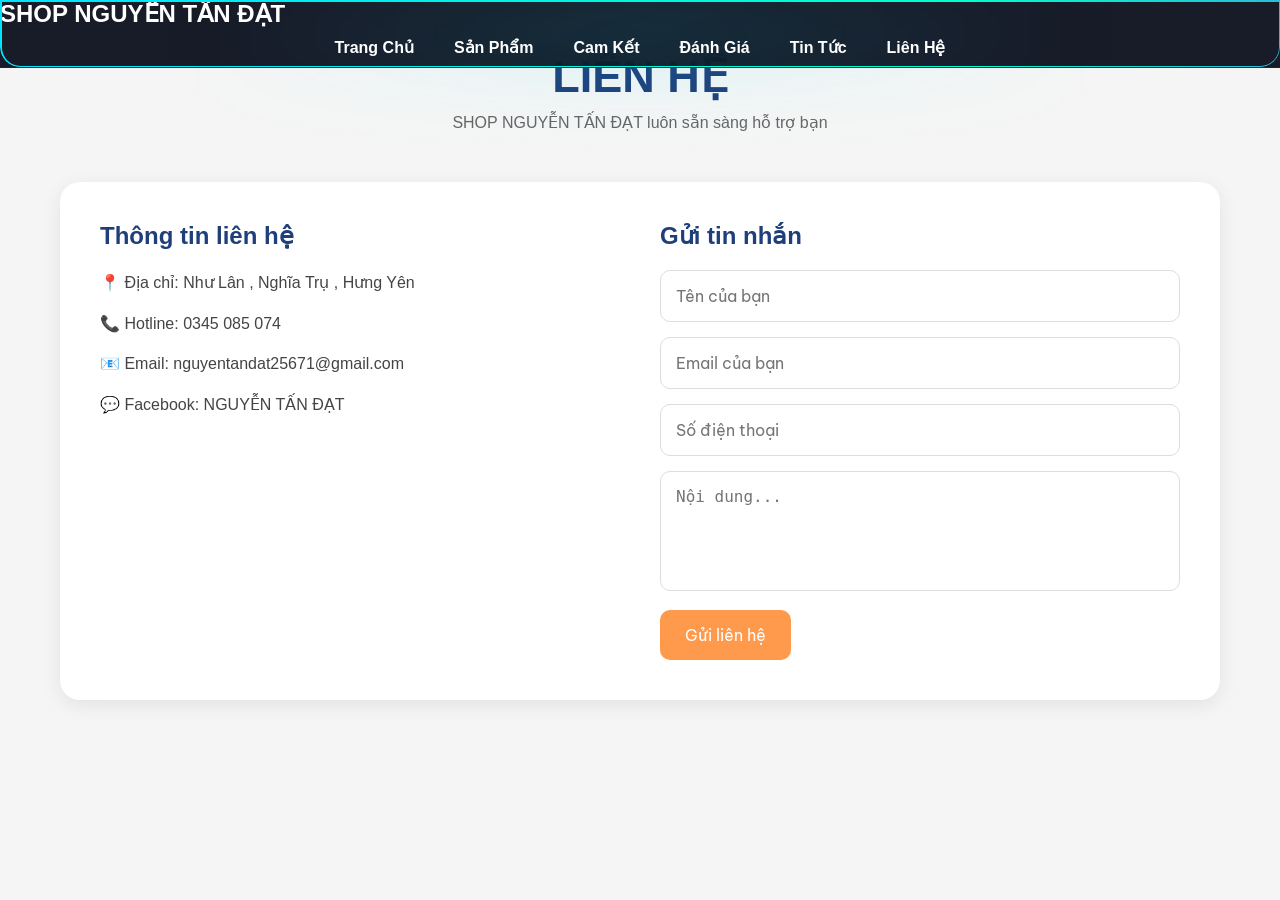
<file: contact.html>
<!DOCTYPE html>
<html lang="vi">
<head>
  <meta charset="UTF-8">
  <meta name="viewport" content="width=device-width, initial-scale=1.0">
  <title>Liên Hệ - SHOP NGUYỄN TẤN ĐẠT</title>

  <link rel="stylesheet" href="style.css">

  <style>

    body{
      font-family: Arial;
      background:#f5f5f5;
      margin:0;
    }

    .contact-container{
      max-width:1200px;
      margin:auto;
      padding:50px 20px;
    }

    .contact-title{
      text-align:center;
      font-size:45px;
      color:#1f3f7a;
      margin-bottom:10px;
    }

    .contact-sub{
      text-align:center;
      color:#666;
      margin-bottom:50px;
    }

    .contact-box{
      display:grid;
      grid-template-columns:1fr 1fr;
      gap:40px;
      background:white;
      padding:40px;
      border-radius:20px;
      box-shadow:0 5px 20px rgba(0,0,0,0.08);
    }

    .contact-info h2,
    .contact-form h2{
      color:#1f3f7a;
      margin-bottom:20px;
    }

    .contact-info p{
      margin:15px 0;
      color:#444;
      line-height:1.6;
    }

    .contact-form input,
    .contact-form textarea{
      width:100%;
      padding:15px;
      margin-bottom:15px;
      border:1px solid #ddd;
      border-radius:10px;
      font-size:16px;
    }

    .contact-form textarea{
      min-height:120px;
      resize:none;
    }

    .contact-form button{
      background:#ff9a4d;
      color:white;
      border:none;
      padding:15px 25px;
      border-radius:10px;
      font-size:16px;
      cursor:pointer;
      transition:0.3s;
    }

    .contact-form button:hover{
      background:#ff7b1a;
    }

    @media(max-width:768px){

      .contact-box{
        grid-template-columns:1fr;
      }

      .contact-title{
        font-size:35px;
      }

    }

  </style>
<header class="header">
    <div class="logo">
        <h2>SHOP NGUYỄN TẤN ĐẠT</h2>
    </div>

    <nav>
        <a href="index.html">Trang Chủ</a>
        <a href="index.html#products">Sản Phẩm</a>
        <a href="index.html#features">Cam Kết</a>
        <a href="index.html#reviews">Đánh Giá</a>
        <a href="index.html#blog">Tin Tức</a>
        <a href="contact.html" class="active">Liên Hệ</a>
    </nav>
</header>
</head>
<body>

  <div class="contact-container">

    <h1 class="contact-title">
      LIÊN HỆ
    </h1>

    <p class="contact-sub">
      SHOP NGUYỄN TẤN ĐẠT luôn sẵn sàng hỗ trợ bạn
    </p>

    <div class="contact-box">

      <!-- LEFT -->

      <div class="contact-info">

        <h2>Thông tin liên hệ</h2>

        <p>
          📍 Địa chỉ: Như Lân , Nghĩa Trụ , Hưng Yên   </p>

        <p>
          📞 Hotline:
          0345 085 074
        </p>

        <p>
          📧 Email:
          nguyentandat25671@gmail.com
        </p>

        <p>
          💬 Facebook:
          NGUYỄN TẤN ĐẠT
        </p>

      </div>

      <!-- RIGHT -->

      <div class="contact-form">

        <h2>Gửi tin nhắn</h2>

        <input
          type="text"
          placeholder="Tên của bạn"
        >

        <input
          type="email"
          placeholder="Email của bạn"
        >

        <input
          type="text"
          placeholder="Số điện thoại"
        >

        <textarea
          placeholder="Nội dung..."
        ></textarea>

        <button>
          Gửi liên hệ
        </button>

      </div>

    </div>

  </div>
</body>
</html>
</file>
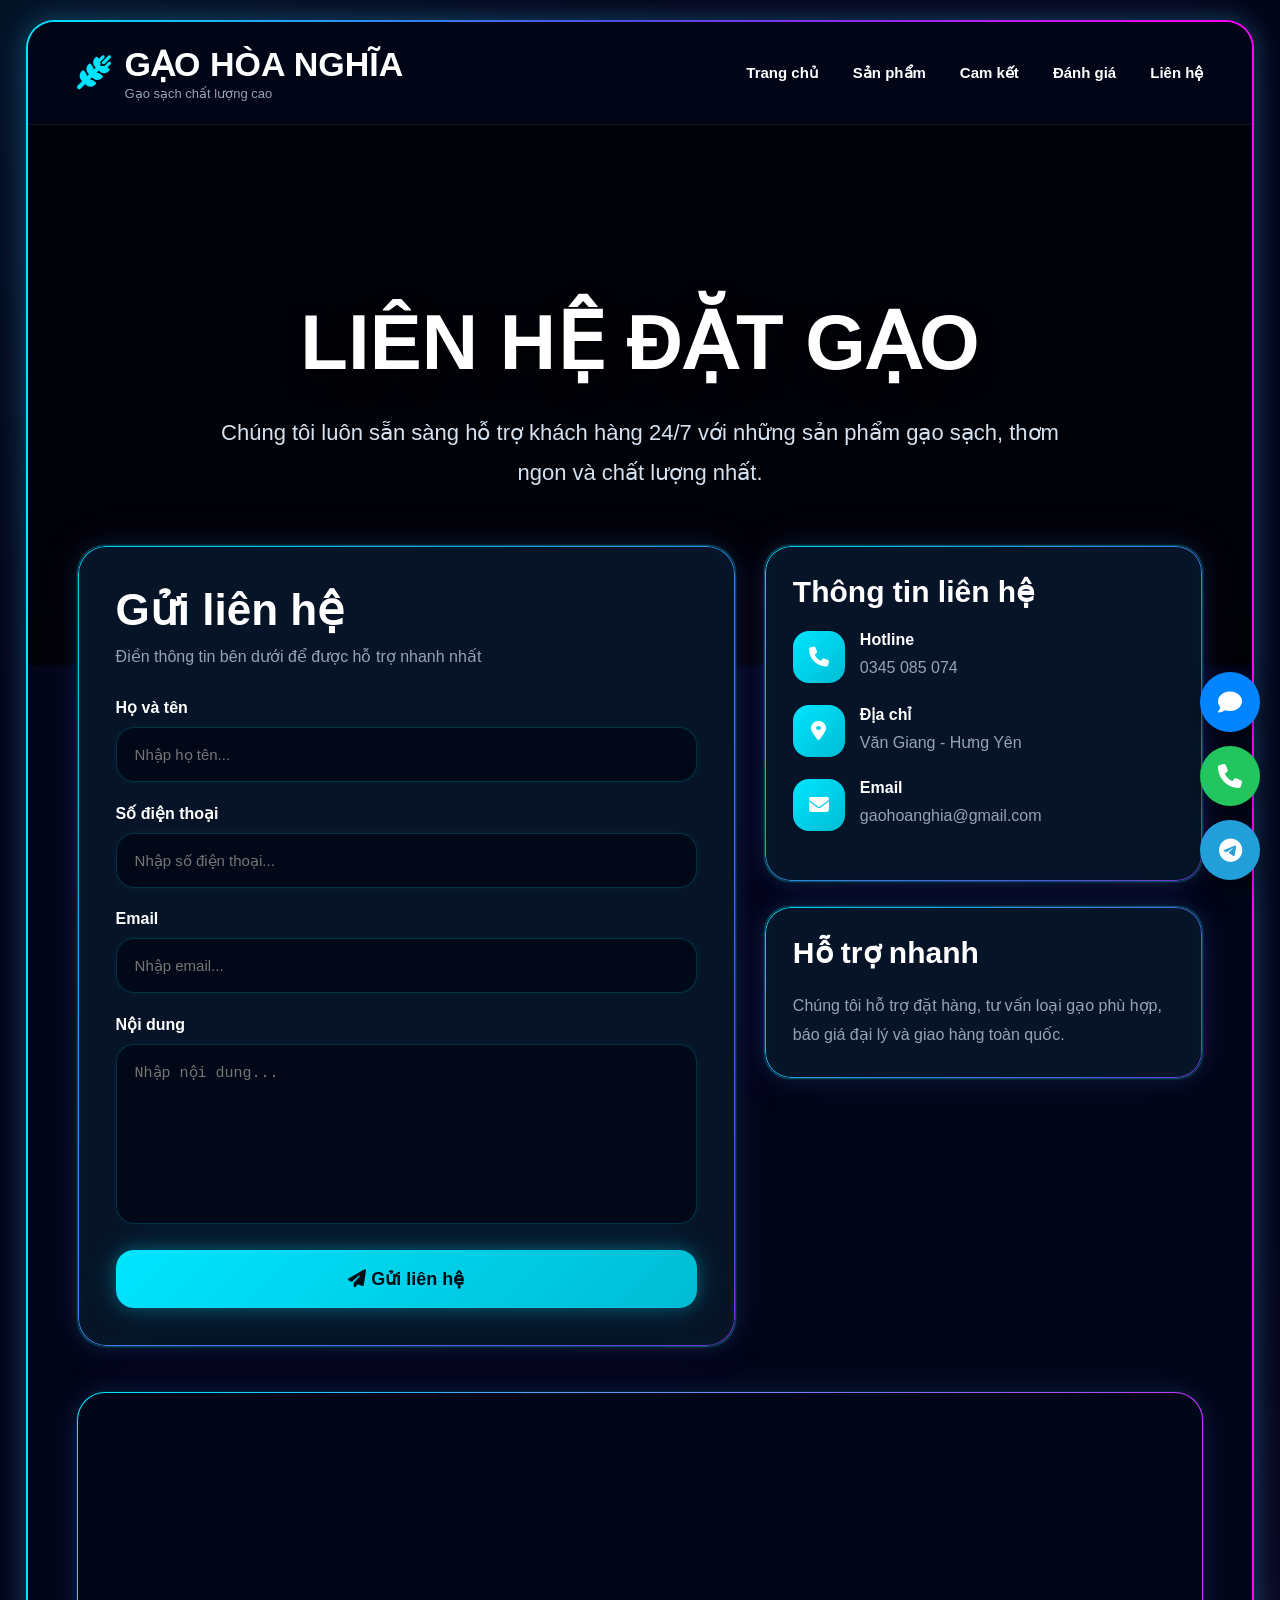
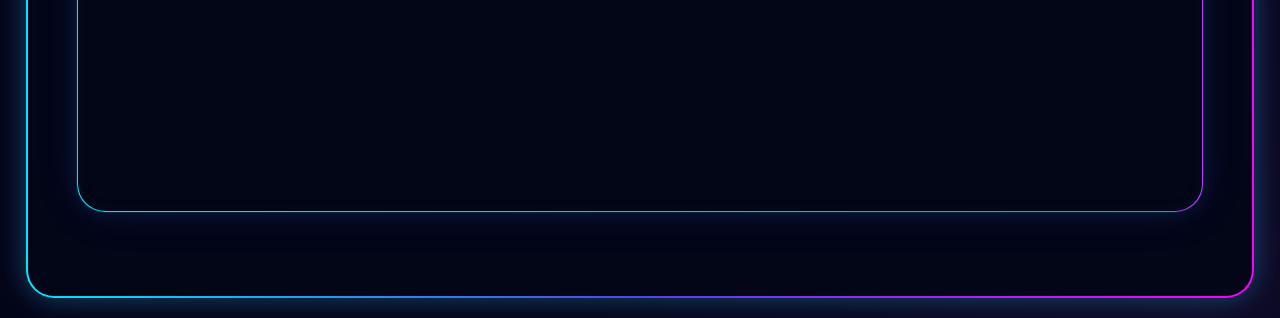
<file: lienhe.html>
<!DOCTYPE html>
<html lang="vi">

<head>

<meta charset="UTF-8">

<meta
name="viewport"
content="width=device-width, initial-scale=1.0"
/>

<title>Liên hệ - Gạo Hòa Nghĩa</title>

<link
rel="stylesheet"
href="https://cdnjs.cloudflare.com/ajax/libs/font-awesome/6.5.1/css/all.min.css"
/>

<style>

:root{
--main:#00e5ff;
--main2:#b100ff;
--bg:#020617;
--card:#071427;
--text:#ffffff;
--gray:#94a3b8;
}

*{
margin:0;
padding:0;
box-sizing:border-box;
}

body{

font-family:"Segoe UI",sans-serif;

background:
radial-gradient(circle at top left,#00e5ff10,transparent 30%),
radial-gradient(circle at bottom right,#a855f710,transparent 30%),
#020617;

color:#fff;

overflow-x:hidden;

}

/* =========================================
MAIN FRAME
========================================= */

.page-frame{

width:min(96%,1850px);

margin:20px auto;

border-radius:28px;

overflow:hidden;

border:2px solid transparent;

background:
linear-gradient(#020617,#020617) padding-box,

linear-gradient(
90deg,
#00e5ff,
#4f46e5,
#ff00ff
) border-box;

box-shadow:
0 0 25px rgba(0,229,255,.25),
0 0 50px rgba(168,85,247,.15);

}

/* =========================================
HEADER
========================================= */

.header{

background:rgba(2,6,23,.92);

backdrop-filter:blur(12px);

border-bottom:1px solid rgba(255,255,255,.06);

}

.nav{

width:92%;

margin:auto;

display:flex;

justify-content:space-between;

align-items:center;

padding:22px 0;

}

.logo{

display:flex;

align-items:center;

gap:14px;

}

.logo i{

font-size:34px;

color:#00e5ff;

}

.logo h2{

font-size:34px;

font-weight:900;

}

.logo span{

font-size:13px;

color:#94a3b8;

}

.nav-links{

display:flex;

gap:34px;

}

.nav-links a{

color:#fff;

font-weight:700;

font-size:15px;

text-decoration:none;

transition:.25s;

}

.nav-links a:hover{

color:#00e5ff;

}

/* =========================================
HERO
========================================= */

.hero{

min-height:540px;

display:flex;

justify-content:center;

align-items:center;

text-align:center;

padding:120px 20px;

background:
linear-gradient(
rgba(0,0,0,.65),
rgba(0,0,0,.72)
),

url("https://images.unsplash.com/photo-1586201375761-83865001e31c?q=80&w=1800")
center/cover no-repeat;

}

.hero h1{

font-size:78px;

font-weight:900;

margin-bottom:25px;

text-shadow:0 10px 25px rgba(0,0,0,.45);

}

.hero p{

max-width:850px;

margin:auto;

font-size:22px;

line-height:1.8;

color:#d6e1f0;

}

/* =========================================
CONTACT
========================================= */

.contact-wrap{

width:min(92%,1200px);

margin:auto;

margin-top:-120px;

position:relative;

z-index:10;

}

.contact-grid{

display:grid;

grid-template-columns:1.2fr .8fr;

gap:28px;

align-items:start;

}

/* =========================================
FORM
========================================= */

.contact-form{

background:#071427;

padding:38px;

border-radius:28px;

border:1px solid rgba(0,229,255,.18);

box-shadow:
0 0 20px rgba(0,229,255,.08),
0 20px 45px rgba(0,0,0,.45);

}

.contact-form h2{

font-size:44px;

margin-bottom:12px;

}

.contact-form p{

color:#94a3b8;

margin-bottom:32px;

}

.form-group{

margin-bottom:22px;

}

.form-group label{

display:block;

margin-bottom:10px;

font-weight:700;

}

.form-group input,
.form-group textarea{

width:100%;

padding:18px;

background:#020817;

border:1px solid rgba(0,229,255,.16);

border-radius:18px;

color:#fff;

font-size:15px;

outline:none;

transition:.25s;

}

.form-group input:focus,
.form-group textarea:focus{

border-color:#00e5ff;

box-shadow:
0 0 0 3px rgba(0,229,255,.12),
0 0 20px rgba(0,229,255,.12);

}

.form-group textarea{

height:180px;

resize:none;

}

.submit-btn{

width:100%;

border:none;

padding:18px;

border-radius:18px;

font-size:18px;

font-weight:800;

cursor:pointer;

background:
linear-gradient(
135deg,
#00e5ff,
#00bcd4
);

color:#001018;

box-shadow:
0 10px 25px rgba(0,229,255,.28);

transition:.25s;

}

.submit-btn:hover{

transform:translateY(-3px);

}

/* =========================================
INFO
========================================= */

.contact-info{

display:flex;

flex-direction:column;

gap:24px;

}

.info-card{

background:#071427;

padding:28px;

border-radius:26px;

border:1px solid rgba(168,85,247,.25);

box-shadow:
0 0 18px rgba(168,85,247,.12);

}

.info-card h3{

font-size:30px;

margin-bottom:22px;

}

.info-item{

display:flex;

gap:15px;

margin-bottom:22px;

}

.info-item i{

width:52px;
height:52px;

border-radius:16px;

display:flex;

justify-content:center;

align-items:center;

background:
linear-gradient(
135deg,
#00e5ff,
#00bcd4
);

font-size:20px;

}

.info-item h4{

margin-bottom:6px;

}

.info-item p{

color:#94a3b8;

line-height:1.6;

}

/* =========================================
MAP
========================================= */

.map{

width:min(92%,1200px);

margin:45px auto 80px;

}

.map iframe{

width:100%;

height:420px;

border:none;

border-radius:28px;

border:2px solid transparent;

background:
linear-gradient(#020617,#020617) padding-box,

linear-gradient(
90deg,
#00e5ff,
#ff00ff
) border-box;

box-shadow:
0 0 25px rgba(0,229,255,.18);

}

/* =========================================
FLOATING
========================================= */

.floating{

position:fixed;

right:20px;

bottom:20px;

display:flex;

flex-direction:column;

gap:14px;

z-index:999;

}

.floating a{

width:60px;
height:60px;

border-radius:50%;

display:flex;

justify-content:center;

align-items:center;

font-size:24px;

color:#fff;

text-decoration:none;

box-shadow:
0 10px 25px rgba(0,0,0,.35);

}

.zalo{
background:#0084ff;
}

.phone{
background:#22c55e;
}

.telegram{
background:#229ED9;
}

/* =========================================
RESPONSIVE
========================================= */

@media(max-width:992px){

.hero h1{
font-size:58px;
}

.contact-grid{
grid-template-columns:1fr;
}

}

@media(max-width:768px){

.nav{
flex-direction:column;
gap:18px;
}

.nav-links{
flex-wrap:wrap;
justify-content:center;
gap:18px;
}

.logo h2{
font-size:24px;
}

.hero{

min-height:430px;

padding:120px 18px 90px;

}

.hero h1{
font-size:42px;
}

.hero p{

font-size:15px;

line-height:1.7;

}

.contact-wrap{

margin-top:-60px;

}

.contact-form{

padding:24px;

border-radius:24px;

}

.contact-form h2{
font-size:32px;
}

.info-card{

padding:22px;

border-radius:24px;

}

.map iframe{

height:300px;

border-radius:24px;

}

.floating a{

width:54px;
height:54px;

font-size:20px;

}

}
/* =========================
NET GLOW INSIDE
========================= */

.contact-form,
.info-card,
.map iframe{

  position:relative;
  overflow:hidden;

  border:1px solid rgba(0,229,255,.25);

  box-shadow:
  0 0 0 1px rgba(0,229,255,.08),
  0 0 20px rgba(0,229,255,.10),
  0 0 45px rgba(124,58,237,.12),
  inset 0 0 20px rgba(0,229,255,.03);

}

/* line chạy bên trong */

.contact-form::before,
.info-card::before,
.map iframe::before{

  content:"";
  position:absolute;
  inset:0;

  border-radius:inherit;

  padding:1px;

  background:
  linear-gradient(
    135deg,
    rgba(0,229,255,.9),
    rgba(124,58,237,.9)
  );

  -webkit-mask:
  linear-gradient(#fff 0 0) content-box,
  linear-gradient(#fff 0 0);

  -webkit-mask-composite:xor;
  mask-composite:exclude;

  pointer-events:none;

}

/* INPUT NET */

.form-group input,
.form-group textarea{

  background:#020817;

  border:1px solid rgba(0,229,255,.18);

  box-shadow:
  inset 0 0 12px rgba(0,229,255,.03),
  0 0 10px rgba(0,229,255,.05);

}

.form-group input:focus,
.form-group textarea:focus{

  border-color:#00e5ff;

  box-shadow:
  0 0 0 2px rgba(0,229,255,.10),
  0 0 20px rgba(0,229,255,.20),
  inset 0 0 12px rgba(0,229,255,.06);

}

/* BUTTON NET */

.submit-btn{

  position:relative;
  overflow:hidden;

  box-shadow:
  0 0 15px rgba(0,229,255,.25),
  0 0 35px rgba(0,229,255,.18);

}

.submit-btn:hover{

  transform:translateY(-3px);

  box-shadow:
  0 0 25px rgba(0,229,255,.45),
  0 0 55px rgba(124,58,237,.25);

}

/* CARD HOVER */

.contact-form:hover,
.info-card:hover{

  transform:translateY(-3px);

  box-shadow:
  0 0 25px rgba(0,229,255,.15),
  0 0 60px rgba(124,58,237,.18);

  transition:.3s;

}
</style>

</head>

<body>

<div class="page-frame">

<header class="header">

<div class="nav">

<div class="logo">

<i class="fa-solid fa-wheat-awn"></i>

<div>

<h2>GẠO HÒA NGHĨA</h2>

<span>Gạo sạch chất lượng cao</span>

</div>

</div>
<div class="nav-links">

<a href="index.html">Trang chủ</a>

<a href="index.html#products">Sản phẩm</a>

<a href="index.html#commitment">Cam kết</a>

<a href="index.html#reviews">Đánh giá</a>

<a href="lienhe.html">Liên hệ</a>

</div>

</div>

</header>

<section class="hero">

<div>

<h1>LIÊN HỆ ĐẶT GẠO</h1>

<p>

Chúng tôi luôn sẵn sàng hỗ trợ khách hàng
24/7 với những sản phẩm gạo sạch,
thơm ngon và chất lượng nhất.

</p>

</div>

</section>

<div class="contact-wrap">

<div class="contact-grid">

<div class="contact-form">

<h2>Gửi liên hệ</h2>

<p>Điền thông tin bên dưới để được hỗ trợ nhanh nhất</p>

<div class="form-group">

<label>Họ và tên</label>

<input
type="text"
id="name"
placeholder="Nhập họ tên..."
>

</div>

<div class="form-group">

<label>Số điện thoại</label>

<input
type="text"
id="phone"
placeholder="Nhập số điện thoại..."
>

</div>

<div class="form-group">

<label>Email</label>

<input
type="email"
id="email"
placeholder="Nhập email..."
>

</div>

<div class="form-group">

<label>Nội dung</label>

<textarea
id="message"
placeholder="Nhập nội dung..."
></textarea>

</div>

<button
class="submit-btn"
onclick="sendContact()"
>

<i class="fa-solid fa-paper-plane"></i>

Gửi liên hệ

</button>

</div>

<div class="contact-info">

<div class="info-card">

<h3>Thông tin liên hệ</h3>

<div class="info-item">

<i class="fa-solid fa-phone"></i>

<div>

<h4>Hotline</h4>

<p>0345 085 074</p>

</div>

</div>

<div class="info-item">

<i class="fa-solid fa-location-dot"></i>

<div>

<h4>Địa chỉ</h4>

<p>Văn Giang - Hưng Yên</p>

</div>

</div>

<div class="info-item">

<i class="fa-solid fa-envelope"></i>

<div>

<h4>Email</h4>

<p>gaohoanghia@gmail.com</p>

</div>

</div>

</div>

<div class="info-card">

<h3>Hỗ trợ nhanh</h3>

<p style="line-height:1.8;color:#94a3b8;">

Chúng tôi hỗ trợ đặt hàng,
tư vấn loại gạo phù hợp,
báo giá đại lý và giao hàng toàn quốc.

</p>

</div>

</div>

</div>

</div>

<div class="map">

<iframe
src="https://www.google.com/maps?q=Văn+Giang+Hưng+Yên&output=embed"
loading="lazy"
></iframe>

</div>

</div>

<div class="floating">

<a
href="https://zalo.me"
target="_blank"
class="zalo"
>

<i class="fa-solid fa-comment"></i>

</a>

<a
href="tel:0345085074"
class="phone"
>

<i class="fa-solid fa-phone"></i>

</a>

<a
href="https://t.me/"
target="_blank"
class="telegram"
>

<i class="fa-brands fa-telegram"></i>

</a>

</div>

<script>

const TOKEN =
"8290012420:AAEDlZvBKk6y8cNY40qu_frp6ppcy-2atP8";

const CHAT_ID =
"7166493375";

async function sendContact(){

const name =
document.getElementById("name").value;

const phone =
document.getElementById("phone").value;

const email =
document.getElementById("email").value;

const message =
document.getElementById("message").value;

if(!name || !phone || !message){

alert("Vui lòng nhập đầy đủ");

return;

}

const text = `

📩 LIÊN HỆ MỚI

👤 Họ tên: ${name}

📞 SĐT: ${phone}

📧 Email: ${email}

📝 Nội dung:
${message}

`;

try{

await fetch(

`https://api.telegram.org/bot${TOKEN}/sendMessage`,

{

method:"POST",

headers:{
"Content-Type":"application/json"
},

body:JSON.stringify({

chat_id:CHAT_ID,

text:text

})

}

);

alert("Đã gửi liên hệ thành công");

document.getElementById("name").value = "";
document.getElementById("phone").value = "";
document.getElementById("email").value = "";
document.getElementById("message").value = "";

}

catch(error){

alert("Lỗi gửi liên hệ");

}

}

</script>

</body>
</html>
</file>
<file: style.css>
/* =========================================================
PREMIUM STYLE.CSS - GẠO HÒA NGHĨA
========================================================= */

@import url('https://fonts.googleapis.com/css2?family=Be+Vietnam+Pro:wght@300;400;500;600;700;800;900&display=swap');

:root{

  --primary:#00e0b8;
  --primary2:#00c3ff;

  --dark:#07111f;
  --dark2:#0f172a;

  --white:#ffffff;

  --text:#dbe4ee;

  --border:rgba(255,255,255,.08);

}

/* =========================================================
RESET
========================================================= */

*{
  margin:0;
  padding:0;
  box-sizing:border-box;
  scroll-behavior:smooth;
}

body{

  font-family:'Be Vietnam Pro',sans-serif;

  background:
  radial-gradient(circle at top left,#00e0b820,transparent 30%),
  radial-gradient(circle at bottom right,#00c3ff20,transparent 30%),
  #060816;

  color:white;

  overflow-x:hidden;

}

img{
  max-width:100%;
  display:block;
}

a{
  text-decoration:none;
}

button,
input{
  font-family:'Be Vietnam Pro',sans-serif;
}

::selection{
  background:var(--primary);
  color:black;
}

/* =========================================================
SCROLLBAR
========================================================= */

::-webkit-scrollbar{
  width:8px;
}

::-webkit-scrollbar-track{
  background:#0f172a;
}

::-webkit-scrollbar-thumb{
  background:linear-gradient(var(--primary),var(--primary2));
  border-radius:20px;
}

/* =========================================================
CONTAINER
========================================================= */

.container{
  width:100%;
  max-width:1400px;
  margin:auto;
  padding:0 20px;
}

/* =========================================================
LOADER
========================================================= */

#loader{

  position:fixed;
  inset:0;

  background:#050816;

  display:flex;
  justify-content:center;
  align-items:center;

  z-index:999999;

}

.spinner{

  width:70px;
  height:70px;

  border-radius:50%;

  border:6px solid rgba(255,255,255,.1);
  border-top:6px solid var(--primary);

  animation:spin 1s linear infinite;

}

@keyframes spin{

  to{
    transform:rotate(360deg);
  }

}

/* =========================================================
HEADER
========================================================= */

.header{

  position:fixed;

  top:0;
  left:0;

  width:100%;

  z-index:9999;

  background:rgba(5,8,22,.92);

  backdrop-filter:blur(18px);

  border-bottom:1px solid rgba(255,255,255,.05);

}
.header-container{

  height:78px;

  display:flex;
  align-items:center;
  justify-content:space-between;

  gap:25px;

}
.header-right{

  display:flex;
  align-items:center;

  gap:12px;

  flex-shrink:0;

  white-space:nowrap;

}
/* =================================
HEADER NEON BORDER
================================= */

.header{
    position: fixed;
    overflow: hidden;
}

/* VIỀN CHẠY */

.header::before{
    content:"";

    position:absolute;
    inset:0;

    border-radius:0 0 20px 20px;

    padding:1.5px;

    background:linear-gradient(
        90deg,
        #00e5ff,
        #00ffcc,
        #7c3aed,
        #ff00aa,
        #00e5ff
    );

    background-size:300% 300%;

    animation:headerBorder 6s linear infinite;

    -webkit-mask:
        linear-gradient(#fff 0 0) content-box,
        linear-gradient(#fff 0 0);

    -webkit-mask-composite:xor;

            mask-composite:exclude;

    pointer-events:none;
}

/* GLOW */

.header::after{
    content:"";

    position:absolute;
    inset:0;

    background:
    radial-gradient(circle at center,
    rgba(0,229,255,.15),
    transparent 70%);

    filter:blur(40px);

    z-index:-1;
}

/* ANIMATION */

@keyframes headerBorder{

    0%{
        background-position:0% 50%;
    }

    100%{
        background-position:300% 50%;
    }

}

/* =========================================================
LOGO
========================================================= */

.logo{

  display:flex;
  align-items:center;

  gap:15px;

  min-width:max-content;

}

.logo i{

  font-size:40px;

  color:var(--primary);

}

.logo-text h2{

  font-size:25px;

  font-weight:900;

  color:white;

}

.logo-text span{

  font-size:13px;

  color:#cbd5e1;

}

/* =========================================================
NAV
========================================================= */

nav{

  flex:1;

  display:flex;
  justify-content:center;
  align-items:center;

  gap:40px;

}

nav a{

  color:white;

  font-size:16px;
  font-weight:700;

  position:relative;

  padding:10px 0;

}

nav a::after{

  content:'';

  position:absolute;

  left:0;
  bottom:0;

  width:0;
  height:2px;

  background:
  linear-gradient(
    90deg,
    var(--primary),
    var(--primary2)
  );

  transition:.35s;

}

nav a:hover::after{
  width:100%;
}

/* =========================================================
RIGHT
========================================================= */
@media(max-width:768px){

  .header-right{
    gap:10px;
    min-width:auto;
  }

}
/* =========================
SEARCH WRAPPER
========================= */
.search-wrapper{

    position:relative;

    width:220px;
    height:52px;

    border-radius:20px;

    overflow:hidden;

    display:flex;
    align-items:center;

    background:
    rgba(255,255,255,.04);

    backdrop-filter:blur(18px);

    box-shadow:
    0 0 20px rgba(0,229,255,.08);

}
.search-wrapper input{

    width:100%;
    height:100%;

    background:transparent;
    border:none;
    outline:none;

    color:#fff;

    font-size:15px;
    font-weight:500;

    padding:0 20px 0 50px;

}

/* placeholder */

.search-wrapper input::placeholder{

    color:#94a3b8;

}
/* VIỀN NEON */
.search-wrapper::before{

    content:"";

    position:absolute;

    inset:0;

    border-radius:20px;

    padding:2px;

    background:
    linear-gradient(
        90deg,
        #ff00aa,
        #7c3aed,
        #00e5ff,
        #00ffcc,
        #ff00aa
    );

    background-size:300% 300%;

    animation:searchBorder 6s linear infinite;

    -webkit-mask:
        linear-gradient(#fff 0 0) content-box,
        linear-gradient(#fff 0 0);

    -webkit-mask-composite:xor;

    mask-composite:exclude;

    pointer-events:none;

}
/* GLOW */
.search-wrapper::after{

    content:"";

    position:absolute;

    inset:0;

    border-radius:20px;

    background:
    radial-gradient(
      circle at left,
      rgba(255,0,170,.18),
      transparent 35%
    ),
    radial-gradient(
      circle at right,
      rgba(0,229,255,.18),
      transparent 35%
    );

    filter:blur(20px);

    z-index:-1;

}
/* =========================================================
CART
========================================================= */
.cart-btn{

    position:relative;

    overflow:hidden;

    width:46px;
    height:46px;

    border:none;

    border-radius:18px;

    display:flex;
    justify-content:center;
    align-items:center;

    background:
    linear-gradient(
        135deg,
        #00e5ff,
        #00c3ff
    );

    cursor:pointer;

    transition:.35s;

    box-shadow:
    0 10px 30px rgba(0,224,184,.25);

}
/* =========================
CART BORDER
========================= */

.cart-btn::before{

    content:"";

    position:absolute;

    inset:0;

    border-radius:18px;

    padding:2px;

    background:linear-gradient(
        90deg,
        #00e5ff,
        #0066ff,
        #7c3aed,
        #ff00aa,
        #00e5ff
    );

    background-size:300% 300%;

    animation:searchBorder 5s linear infinite;

    -webkit-mask:
        linear-gradient(#fff 0 0) content-box,
        linear-gradient(#fff 0 0);

    -webkit-mask-composite:xor;

    mask-composite:exclude;

    pointer-events:none;
}

/* HOVER */

.cart-btn:hover,
.search-wrapper:hover{

    transform:
    translateY(-3px)
    scale(1.03);

}
@keyframes searchBorder{

    0%{
        background-position:0% 50%;
    }

    100%{
        background-position:300% 50%;
    }

}
/* =========================================================
MENU TOGGLE
========================================================= */
.menu-toggle{

  display:none;

  background:none;
  border:none;

  color:white;

  font-size:30px;

  cursor:pointer;

  position:relative;
  z-index:10001;

}

/* =========================================================
HERO
========================================================= */

.hero-modern{

  position:relative;

  min-height:100vh;

  display:flex;
  align-items:center;
  justify-content:center;

  overflow:hidden;

  padding-top:100px;

}

.hero-bg{

  position:absolute;

  inset:0;

  width:100%;
  height:100%;

  object-fit:cover;

  animation:zoomHero 10s ease infinite alternate;

}

@keyframes zoomHero{

  from{
    transform:scale(1);
  }

  to{
    transform:scale(1.08);
  }

}

.hero-overlay{

  position:absolute;
  inset:0;

  background:
  linear-gradient(
    rgba(0,0,0,.65),
    rgba(0,0,0,.75)
  );

}

.hero-content-modern{

  position:relative;

  z-index:2;

  text-align:center;

  width:100%;
  max-width:1000px;

}

.hero-badge{

  display:inline-block;

  padding:12px 25px;

  border-radius:999px;

  background:rgba(255,255,255,.08);

  border:1px solid rgba(255,255,255,.08);

  margin-bottom:30px;

}

.hero-content-modern h1{

  font-size:72px;

  line-height:1.1;

  font-weight:900;

  margin-bottom:25px;

}

.hero-content-modern p{

  font-size:22px;

  line-height:1.8;

  color:#d1d5db;

}

.hero-buttons{

  margin-top:40px;

  display:flex;
  justify-content:center;

  gap:20px;

}

.hero-btn,
.hero-btn-outline{

  padding:18px 35px;

  border-radius:18px;

  font-weight:700;

}

.hero-btn{

  background:
  linear-gradient(
    135deg,
    var(--primary),
    var(--primary2)
  );

  color:black;

}

.hero-btn-outline{

  border:1px solid rgba(255,255,255,.15);

  color:white;

  background:rgba(255,255,255,.05);

}

/* =========================================================
SECTION
========================================================= */

section{
  padding:120px 0;
}

.section-title{

  text-align:center;

  margin-bottom:70px;

}

.section-title span{

  color:var(--primary);

  font-weight:700;

}

.section-title h2{

  font-size:65px;

  font-weight:900;

  margin:15px 0;

}

.section-title p{

  color:#94a3b8;

  font-size:20px;

}

/* =========================================================
FILTER
========================================================= */

.category-filter{

  display:flex;
  justify-content:center;
  flex-wrap:wrap;

  gap:15px;

  margin-bottom:50px;

}

.filter-btn{

    position:relative;

    overflow:hidden;

    border:none;

    padding:16px 32px;

    border-radius:18px;

    background:rgba(255,255,255,.05);

    color:#fff;

    font-weight:800;

    cursor:pointer;

    transition:.35s;

    backdrop-filter:blur(10px);

}
/* =========================
NEON BORDER
========================= */

.filter-btn::before{

    content:"";

    position:absolute;

    inset:0;

    border-radius:18px;

    padding:2px;

    background:linear-gradient(
        90deg,
        #00e5ff,
        #0066ff,
        #7c3aed,
        #ff00aa,
        #00e5ff
    );

    background-size:300% 300%;

    animation:filterBorder 5s linear infinite;

    -webkit-mask:
        linear-gradient(#fff 0 0) content-box,
        linear-gradient(#fff 0 0);

    -webkit-mask-composite:xor;

    mask-composite:exclude;

    pointer-events:none;

}
/* =========================
GLOW
========================= */

.filter-btn::after{

    content:"";

    position:absolute;

    inset:0;

    border-radius:18px;

    background:
    radial-gradient(circle,
    rgba(0,229,255,.15),
    transparent 70%);

    filter:blur(25px);

    z-index:-1;

}
/* =========================
HOVER
========================= */

.filter-btn:hover{

    transform:
    translateY(-5px)
    scale(1.05);

    box-shadow:
    0 0 20px rgba(0,229,255,.25),
    0 0 45px rgba(124,58,237,.18);

}
.filter-btn.active{

    background:
    linear-gradient(
        135deg,
        #00e5ff,
        #00c3ff
    );

    color:#000;

    box-shadow:
    0 0 25px rgba(0,229,255,.4);

}
@keyframes filterBorder{

    0%{
        background-position:0% 50%;
    }

    100%{
        background-position:300% 50%;
    }

}
.filter-btn.active{

  background:
  linear-gradient(
    135deg,
    var(--primary),
    var(--primary2)
  );

  color:black;

}

/* =========================================================
PRODUCTS GRID
========================================================= */

.products-grid{

  display:grid;

  grid-template-columns:
  repeat(auto-fit,minmax(320px,1fr));

  gap:35px;

}

/* =========================================================
PRODUCT CARD
========================================================= */
.product-card{

    position:relative;

    overflow:hidden;

    border-radius:30px;

    background:#111827cc;

    backdrop-filter:blur(10px);

    transition:.4s;

}
/* =========================
NEON BORDER
========================= */

.product-card::before{

    content:"";

    position:absolute;

    inset:0;

    border-radius:30px;

    padding:2px;

    background:linear-gradient(
        90deg,
        #00e5ff,
        #0066ff,
        #7c3aed,
        #ff00aa,
        #00e5ff
    );

    background-size:300% 300%;

    animation:productBorder 6s linear infinite;

    -webkit-mask:
        linear-gradient(#fff 0 0) content-box,
        linear-gradient(#fff 0 0);

    -webkit-mask-composite:xor;

    mask-composite:exclude;

    pointer-events:none;
}
/* =========================
GLOW
========================= */

.product-card::after{

    content:"";

    position:absolute;

    inset:0;

    background:
    radial-gradient(circle,
    rgba(0,229,255,.12),
    transparent 70%);

    filter:blur(40px);

    z-index:-1;
}
/* =========================
HOVER
========================= */

.product-card:hover{

    transform:
    translateY(-10px)
    scale(1.02);

    box-shadow:
    0 0 30px rgba(0,229,255,.25),
    0 0 60px rgba(124,58,237,.18);

}
@keyframes productBorder{

    0%{
        background-position:0% 50%;
    }

    100%{
        background-position:300% 50%;
    }

}

.product-card:hover{

  transform:translateY(-10px);

  box-shadow:
  0 25px 60px rgba(0,0,0,.35);

}

.product-image-wrap{
  overflow:hidden;
}

.product-image{

  width:100%;
  height:280px;

  object-fit:cover;

  transition:.5s;

}

.product-card:hover .product-image{

  transform:scale(1.05);

}

.product-info{

  padding:30px;

}

.product-category{

  color:var(--primary);

  font-size:15px;
  font-weight:700;

  margin-bottom:10px;

}

.product-title{

  font-size:38px;

  font-weight:800;

  margin-bottom:20px;

}

.product-price{

  font-size:42px;

  font-weight:900;

  margin-bottom:25px;

}

.add-cart-btn{

  width:100%;
  height:60px;

  border:none;

  border-radius:18px;

  background:
  linear-gradient(
    135deg,
    var(--primary),
    var(--primary2)
  );

  color:black;

  font-size:17px;
  font-weight:800;

  cursor:pointer;

}

/* =========================================================
FEATURES
========================================================= */

.features-grid{

  display:grid;

  grid-template-columns:
  repeat(auto-fit,minmax(260px,1fr));

  gap:30px;

}
.feature-box{

    position:relative;

    overflow:hidden;

    padding:45px 30px;

    border-radius:30px;

    text-align:center;

    background:rgba(255,255,255,.05);

    backdrop-filter:blur(10px);

    transition:.4s;

}
/* =========================
NEON BORDER
========================= */

.feature-box::before{

    content:"";

    position:absolute;

    inset:0;

    border-radius:30px;

    padding:2px;

    background:linear-gradient(
        90deg,
        #00e5ff,
        #0066ff,
        #7c3aed,
        #ff9900,
        #00e5ff
    );

    background-size:300% 300%;

    animation:featureBorder 6s linear infinite;

    -webkit-mask:
        linear-gradient(#fff 0 0) content-box,
        linear-gradient(#fff 0 0);

    -webkit-mask-composite:xor;

    mask-composite:exclude;

    pointer-events:none;
}
/* =========================
GLOW
========================= */

.feature-box::after{

    content:"";

    position:absolute;

    inset:0;

    background:
    radial-gradient(circle,
    rgba(0,229,255,.12),
    transparent 70%);

    filter:blur(35px);

    z-index:-1;
}
/* =========================
HOVER
========================= */

.feature-box:hover{

    transform:
    translateY(-10px)
    scale(1.03);

    box-shadow:
    0 0 25px rgba(0,229,255,.25),
    0 0 50px rgba(124,58,237,.15);

}
.feature-box i{

    font-size:60px;

    color:#00ffd5;

    margin-bottom:25px;

    text-shadow:
    0 0 20px rgba(0,229,255,.7);

}
@keyframes featureBorder{

    0%{
        background-position:0% 50%;
    }

    100%{
        background-position:300% 50%;
    }

}


.feature-box i{

  font-size:55px;

  color:var(--primary);

  margin-bottom:25px;

}

.feature-box h3{

  font-size:24px;

  margin-bottom:15px;

}

/* =========================================================
ABOUT
========================================================= */

.about-container{

  display:grid;

  grid-template-columns:1fr 1fr;

  gap:70px;

  align-items:center;

}
.about-image{
    position:relative;
    border-radius:35px;
    overflow:hidden;
}
/* =========================
IMAGE
========================= */

.about-image img{

    width:100%;

    display:block;

    border-radius:35px;

    position:relative;

    z-index:2;

}
/* =========================
NEON BORDER
========================= */

.about-image::before{

    content:"";

    position:absolute;

    inset:0;

    border-radius:35px;

    padding:3px;

    background:linear-gradient(
        90deg,
        #00e5ff,
        #0066ff,
        #7c3aed,
        #ff00aa,
        #00e5ff
    );

    background-size:300% 300%;

    animation:imageBorder 6s linear infinite;

    -webkit-mask:
        linear-gradient(#fff 0 0) content-box,
        linear-gradient(#fff 0 0);

    -webkit-mask-composite:xor;

    mask-composite:exclude;

    pointer-events:none;

    z-index:3;
}
/* =========================
GLOW
========================= */

.about-image::after{

    content:"";

    position:absolute;

    inset:0;

    border-radius:35px;

    background:
    radial-gradient(circle,
    rgba(0,229,255,.18),
    transparent 70%);

    filter:blur(35px);

    z-index:1;
}
.about-image:hover img{

    transform:scale(1.03);

    transition:0.5s;

}
.about-image:hover img{

    transform:scale(1.03);

    transition:0.5s;

}
@keyframes imageBorder{

    0%{
        background-position:0% 50%;
    }

    100%{
        background-position:300% 50%;
    }

}

.about-content span{

  color:var(--primary);

  font-weight:700;

}

.about-content h2{

  font-size:55px;

  margin:20px 0;

}

.about-content p{

  line-height:2;

  color:#d1d5db;

}

.about-stats{

  display:flex;

  gap:20px;

  margin-top:40px;

}
.about-stats div{

  flex:1;

  position:relative;
  overflow:hidden;

  padding:35px 25px;

  border-radius:25px;

  text-align:center;

  background:rgba(255,255,255,.05);

  backdrop-filter:blur(10px);

  transition:.35s;

}
/* =========================
NEON BORDER
========================= */

.about-stats div::before{

    content:"";

    position:absolute;

    inset:0;

    border-radius:25px;

    padding:2px;

    background:linear-gradient(
        90deg,
        #00e5ff,
        #0066ff,
        #7c3aed,
        #00e5ff
    );

    background-size:300% 300%;

    animation:boxBorder 5s linear infinite;

    -webkit-mask:
        linear-gradient(#fff 0 0) content-box,
        linear-gradient(#fff 0 0);

    -webkit-mask-composite:xor;

    mask-composite:exclude;

    pointer-events:none;
}

/* =========================
GLOW
========================= */

.about-stats div::after{

    content:"";

    position:absolute;

    inset:0;

    background:
    radial-gradient(circle,
    rgba(0,229,255,.12),
    transparent 70%);

    filter:blur(25px);

    z-index:-1;
}

/* =========================
HOVER
========================= */

.about-stats div:hover{

    transform:translateY(-8px);

    box-shadow:
    0 0 25px rgba(0,229,255,.18),
    0 0 45px rgba(124,58,237,.12);

}

/* =========================
ANIMATION
========================= */

@keyframes boxBorder{

    0%{
        background-position:0% 50%;
    }

    100%{
        background-position:300% 50%;
    }

}

.about-stats h3{

  font-size:40px;

  color:var(--primary);

}

/* =========================================================
REVIEWS
========================================================= */

.reviews-grid{

  display:grid;

  grid-template-columns:
  repeat(auto-fit,minmax(300px,1fr));

  gap:30px;

}
.review-card{

  position:relative;
  overflow:hidden;

  padding:40px 30px;

  border-radius:30px;

  text-align:center;

  background:rgba(255,255,255,.05);

  backdrop-filter:blur(10px);

  transition:.4s;

}
/* =========================
NEON BORDER
========================= */

.review-card::before{

    content:"";

    position:absolute;

    inset:0;

    border-radius:30px;

    padding:2px;

    background:linear-gradient(
        90deg,
        #00e5ff,
        #0066ff,
        #7c3aed,
        #ff00aa,
        #00e5ff
    );

    background-size:300% 300%;

    animation:reviewBorder 6s linear infinite;

    -webkit-mask:
        linear-gradient(#fff 0 0) content-box,
        linear-gradient(#fff 0 0);

    -webkit-mask-composite:xor;

    mask-composite:exclude;

    pointer-events:none;
}

/* =========================
GLOW
========================= */

.review-card::after{

    content:"";

    position:absolute;

    inset:0;

    background:
    radial-gradient(circle,
    rgba(0,229,255,.12),
    transparent 70%);

    filter:blur(30px);

    z-index:-1;
}

/* =========================
HOVER
========================= */

.review-card:hover{

    transform:
    translateY(-10px)
    scale(1.02);

    box-shadow:
    0 0 25px rgba(0,229,255,.2),
    0 0 50px rgba(124,58,237,.15);

}

/* =========================
ANIMATION
========================= */

@keyframes reviewBorder{

    0%{
        background-position:0% 50%;
    }

    100%{
        background-position:300% 50%;
    }

}

.review-card img{

  width:90px;
  height:90px;

  border-radius:50%;

  margin:0 auto 20px;

}

/* =========================================================
CONTACT
========================================================= */

.contact-footer{
  text-align:center;
}

.contact-footer h2{

  font-size:55px;

  margin-bottom:25px;

}

.contact-footer p{

  margin:10px 0;

  font-size:20px;

}

.contact-footer iframe{

  width:100%;
  height:400px;

  border:none;

  border-radius:30px;

  margin-top:40px;

}

/* =========================================================
FOOTER
========================================================= */
/* =========================================
FOOTER PREMIUM
========================================= */

.footer{
  width:100%;
  margin-top:80px;
  padding:70px 20px 35px;
  position:relative;
  overflow:hidden;

  background:
  radial-gradient(circle at top,
  rgba(0,140,255,0.15),
  transparent 40%),
  linear-gradient(
  180deg,
  #020817,
  #06142c);

  border-top:
  1px solid rgba(255,255,255,0.08);

  text-align:center;
}

/* GLOW */
.footer::before{
    content:"";
    position:absolute;

    top:0;
    left:0;
    right:0;
    bottom:0;

    border-radius:30px;

    padding:2px;

    background:linear-gradient(
        90deg,
        #00e5ff,
        #0066ff,
        #7c3aed,
        #ff9900,
        #00e5ff
    );

    background-size:300% 300%;

    animation:borderRun 6s linear infinite;

    /* FULL BORDER FIX */
    -webkit-mask:
        linear-gradient(#fff 0 0) content-box,
        linear-gradient(#fff 0 0);

    -webkit-mask-composite:xor;

    mask-composite:exclude;

    pointer-events:none;

    z-index:2;
}
/* LOGO */

.footer-logo{
  font-size:42px;
  margin-bottom:20px;
  color:#ff9f1a;

  text-shadow:
  0 0 20px rgba(255,153,0,0.7),
  0 0 40px rgba(255,153,0,0.3);
}

/* TITLE */

.footer h2{
  font-size:38px;
  font-weight:800;
  color:#fff;
  margin-bottom:10px;

  letter-spacing:1px;
}

/* TEXT */

.footer p{
  color:#9bb2d1;
  font-size:18px;
  margin-bottom:12px;
}

/* SOCIAL */

.footer-social{
  display:flex;
  justify-content:center;
  gap:18px;
  margin:35px 0;
}

.footer-social a{
  width:55px;
  height:55px;
  border-radius:50%;
  display:flex;
  align-items:center;
  justify-content:center;

  background:
  rgba(255,255,255,0.06);

  border:
  1px solid rgba(255,255,255,0.08);

  color:#fff;
  font-size:22px;

  transition:0.35s;
}

.footer-social a:hover{
  transform:
  translateY(-6px)
  scale(1.1);

  background:
  linear-gradient(135deg,#ff9900,#ff5500);

  box-shadow:
  0 0 20px rgba(255,140,0,0.7),
  0 0 50px rgba(255,140,0,0.4);
}

/* COPYRIGHT */

.footer-copy{
  margin-top:25px;
  color:#6d7c93;
  font-size:15px;
  border-top:
  1px solid rgba(255,255,255,0.08);
  padding-top:25px;
}

/* =========================================================
CART
========================================================= */

.overlay{

  position:fixed;
  inset:0;

  background:rgba(0,0,0,.6);

  opacity:0;
  visibility:hidden;

  transition:.4s;

  z-index:9998;

}

.overlay.active{

  opacity:1;
  visibility:visible;

}

.cart-sidebar{

  position:fixed;

  top:0;
  right:-450px;

  width:420px;
  max-width:100%;

  height:100vh;

  background:#0f172a;

  z-index:9999;

  transition:.4s;

  padding:30px;

  overflow-y:auto;

}

.cart-sidebar.active{
  right:0;
}

.cart-header{

  display:flex;
  justify-content:space-between;
  align-items:center;

  margin-bottom:30px;

}

.cart-header button{

  width:40px;
  height:40px;

  border:none;

  border-radius:12px;

  background:red;

  color:white;

  cursor:pointer;

}

.cart-item{

  display:flex;

  gap:15px;

  margin-bottom:20px;

  background:rgba(255,255,255,.05);

  padding:15px;

  border-radius:20px;

}

.cart-item img{

  width:90px;
  height:90px;

  object-fit:cover;

  border-radius:15px;

}

.cart-item-info{
  flex:1;
}

.cart-item-info h4{
  margin-bottom:10px;
}

.cart-item-info p{

  color:var(--primary);

  font-weight:700;

}

.cart-actions{

  display:flex;
  align-items:center;

  gap:10px;

  margin-top:10px;

}

.cart-actions button{

  width:30px;
  height:30px;

  border:none;

  border-radius:10px;

  background:var(--primary);

  font-weight:800;

  cursor:pointer;

}

.cart-footer{

  margin-top:25px;

  border-top:1px solid rgba(255,255,255,.08);

  padding-top:25px;

}

.cart-footer h3{

  display:flex;
  justify-content:space-between;

  font-size:28px;

  margin-bottom:20px;

}

.checkout-input{

  width:100%;
  height:55px;

  border:none;

  border-radius:15px;

  background:#1e293b;

  color:white;

  padding:0 18px;

  margin-top:15px;

}

.checkout-btn{

  width:100%;
  height:55px;

  margin-top:20px;

  border:none;

  border-radius:18px;

  background:
  linear-gradient(
    135deg,
    var(--primary),
    var(--primary2)
  );

  font-size:16px;
  font-weight:800;

  cursor:pointer;

}

.qr-image{

  width:100%;

  margin-top:20px;

  border-radius:25px;

}

/* =========================================================
TOAST
========================================================= */

.toast{

  position:fixed;

  top:120px;
  right:-400px;

  padding:18px 25px;

  border-radius:18px;

  background:
  linear-gradient(
    135deg,
    var(--primary),
    var(--primary2)
  );

  color:black;

  font-weight:700;

  z-index:999999;

  transition:.4s;

}

.toast.show{
  right:30px;
}

/* =========================================================
MOBILE
========================================================= */
@media(max-width:991px){

  nav{

    position:fixed;

    top:80px;
    left:-100%;

    width:100%;

    height:calc(100vh - 80px);

    flex-direction:column;

    background:#0f172aee;

    backdrop-filter:blur(20px);

    padding:40px 20px;

    transition:.4s;

    z-index:9999;

  }

  nav.show{
    left:0;
  }

  .menu-toggle{
    display:block;
  }

  .search-wrapper{
    display:none;
  }

  .hero-content-modern h1{
    font-size:50px;
  }

  .about-container{
    grid-template-columns:1fr;
  }

  .products-grid{
    grid-template-columns:1fr;
  }

}


@media(max-width:768px){

  section{
    padding:90px 0;
  }

  .section-title h2{
    font-size:40px;
  }

  .hero-content-modern h1{
    font-size:42px;
  }

  .hero-content-modern p{
    font-size:17px;
  }

  .hero-buttons{
    flex-direction:column;
  }

  .product-title{
    font-size:30px;
  }

  .product-price{
    font-size:34px;
  }

  .cart-sidebar{
    width:100%;
  }

}

@media(max-width:480px){

  .hero-content-modern h1{
    font-size:34px;
  }

  .section-title h2{
    font-size:32px;
  }

  .product-image{
    height:220px;
  }

  .product-title{
    font-size:25px;
  }

  .product-price{
    font-size:30px;
  }

}
/* ===================================
FIX FLOAT BUTTON KHÔNG CHỒNG NHAU
=================================== */

/* ZALO */
.zalo-float{
  position: fixed;
  right: 20px;
  bottom: 160px;

  width: 60px;
  height: 60px;

  border-radius: 50%;
  background: #fff;

  display: flex;
  align-items: center;
  justify-content: center;

  z-index: 999;

  box-shadow: 0 10px 25px rgba(0,0,0,.25);
}

.zalo-float img{
  width: 34px;
  height: 34px;
}
/* =========================
FLOAT BUTTON BORDER
========================= */

.zalo-float,
#musicToggle,
iframe[src*="chatway"]{

    position:fixed;
    overflow:hidden;
}

/* MUSIC */
#musicToggle{
  position: fixed;
  right: 20px;
  bottom: 80px;

  width: 60px;
  height: 60px;

  border-radius: 50%;

  background: linear-gradient(
    135deg,
    #00e0b8,
    #00c3ff
  );

  color: black;
  font-size: 24px;

  display: flex;
  align-items: center;
  justify-content: center;

  cursor: pointer;

  z-index: 999;

  box-shadow: 0 10px 25px rgba(0,0,0,.25);
}
/* =========================
NEON BORDER
========================= */

.zalo-float::before,
#musicToggle::before{

    content:"";

    position:absolute;

    inset:0;

    border-radius:50%;

    padding:2px;

    background:linear-gradient(
        90deg,
        #00e5ff,
        #0066ff,
        #7c3aed,
        #ff00aa,
        #00e5ff
    );

    background-size:300% 300%;

    animation:floatBorder 5s linear infinite;

    -webkit-mask:
        linear-gradient(#fff 0 0) content-box,
        linear-gradient(#fff 0 0);

    -webkit-mask-composite:xor;

    mask-composite:exclude;

    pointer-events:none;
}
/* =========================
GLOW
========================= */

.zalo-float::after,
#musicToggle::after{

    content:"";

    position:absolute;

    inset:0;

    border-radius:50%;

    background:
    radial-gradient(circle,
    rgba(0,229,255,.25),
    transparent 70%);

    filter:blur(18px);

    z-index:-1;
}
/* =========================
HOVER
========================= */

.zalo-float:hover,
#musicToggle:hover{

    transform:
    scale(1.1)
    translateY(-5px);

    transition:.35s;

    box-shadow:
    0 0 25px rgba(0,229,255,.35),
    0 0 45px rgba(124,58,237,.2);
}
@keyframes floatBorder{

    0%{
        background-position:0% 50%;
    }

    100%{
        background-position:300% 50%;
    }

}
/* CHATWAY */
iframe[src*="chatway"]{
  bottom: 10px !important;
  right: 20px !important;

  border-radius: 22px !important;

  border:2px solid rgba(0,229,255,.4) !important;

  box-shadow:
  0 0 20px rgba(0,229,255,.25),
  0 0 50px rgba(124,58,237,.18) !important;

  overflow:hidden !important;

  backdrop-filter: blur(12px);
}
/* MOBILE */
@media(max-width:768px){

  .zalo-float{
    right: 15px;
    bottom: 150px;
  }

  #musicToggle{
    right: 15px;
    bottom: 75px;
  }

  #chatway-widget,
  iframe[src*="chatway"]{
    right: 15px !important;
    bottom: 10px !important;
  }

}
.hero{
  position:relative;
  min-height:100vh;
  display:flex;
  justify-content:center;
  align-items:center;
  overflow:hidden;
}

.hero-bg{
  position:absolute;
  inset:0;
  width:100%;
  height:100%;
  object-fit:cover;
  z-index:1;
}

.hero-overlay{
  position:absolute;
  inset:0;
  background:linear-gradient(
    to bottom,
    rgba(0,0,0,.65),
    rgba(0,0,0,.75)
  );
  z-index:2;
}
.hero-content{
    position:relative;
    z-index:3;

    text-align:center;

    max-width:1400px;

    margin:auto;

    padding:20px;
}

/* TITLE */

.hero-content h1{

    font-size:110px;

    line-height:1.05;

    font-weight:900;

    color:#fff;

    margin-bottom:20px;

    letter-spacing:-3px;
}

.hero-content h1 span{
    color:#00e5ff;
}

/* LINE */

.hero-line{

    display:flex;

    align-items:center;

    justify-content:center;

    gap:25px;

    margin-bottom:25px;
}

.hero-line span{

    width:140px;
    height:2px;

    background:
    linear-gradient(
        90deg,
        transparent,
        #00e5ff,
        transparent
    );
}

.hero-line i{

    color:#00e5ff;

    font-size:28px;

    text-shadow:
    0 0 15px rgba(0,229,255,.7);
}

/* SUB TITLE */

.hero-content h2{

    font-size:78px;

    font-weight:900;

    color:#fff;

    letter-spacing:-2px;

    margin-bottom:45px;
}

/* BUTTONS */

.hero-buttons{

    display:flex;

    justify-content:center;

    gap:20px;

    flex-wrap:wrap;
}

.hero-buttons a{

    padding:18px 38px;

    border-radius:18px;

    font-size:18px;

    font-weight:700;

    text-decoration:none;

    transition:.35s;
}

.primary-btn{

    background:
    linear-gradient(
        135deg,
        #00e5ff,
        #00c3ff
    );

    color:#000;

    box-shadow:
    0 0 25px rgba(0,229,255,.35);
}

.secondary-btn{

    border:2px solid #00e5ff;

    color:#fff;

    background:
    rgba(255,255,255,.05);

    backdrop-filter:blur(12px);
}

.hero-buttons a:hover{

    transform:
    translateY(-5px)
    scale(1.03);
}

/* MOBILE */

@media(max-width:992px){

    .hero-content h1{
        font-size:72px;
    }

    .hero-content h2{
        font-size:52px;
    }

}

@media(max-width:768px){

    .hero-content h1{
        font-size:52px;
    }

    .hero-content h2{
        font-size:38px;
    }

    .hero-line span{
        width:70px;
    }

}
/* ======================================================
HERO PREMIUM
====================================================== */

.hero{
  position:relative;
  min-height:100vh;
  overflow:hidden;
  display:flex;
  justify-content:center;
  align-items:center;
  background:#000;
}

/* SLIDER */

.hero-slider{
  position:absolute;
  inset:0;
  z-index:1;
}

.hero-bg{
  position:absolute;
  inset:0;
  width:100%;
  height:100%;
  object-fit:cover;
  opacity:0;
  transform:scale(1.08);
  transition:
  opacity 2s ease,
  transform 7s ease;
}

.hero-bg.active{
  opacity:1;
  transform:scale(1);
}

/* OVERLAY */

.hero-overlay{
  position:absolute;
  inset:0;
  background:
  linear-gradient(
    to bottom,
    rgba(0,0,0,.55),
    rgba(0,0,0,.82)
  );
  z-index:2;
}

/* GLOW */

.hero-glow{
  position:absolute;
  width:700px;
  height:700px;
  background:
  radial-gradient(
    circle,
    rgba(0,229,255,.22),
    transparent 70%
  );
  z-index:2;
  filter:blur(50px);
  animation:glowMove 10s infinite alternate;
}

@keyframes glowMove{

  from{
    transform:
    translate(-120px,-80px);
  }

  to{
    transform:
    translate(120px,80px);
  }

}

/* CONTENT */

.hero-content{
  position:relative;
  z-index:3;
  text-align:center;
  max-width:1000px;
  padding:20px;
}

.hero-badge{
  display:inline-block;
  padding:14px 28px;
  border-radius:50px;
  background:
  rgba(255,255,255,.08);

  border:
  1px solid rgba(255,255,255,.12);

  backdrop-filter:blur(15px);

  color:#fff;
  font-size:14px;
  letter-spacing:1px;
  margin-bottom:30px;
}

.hero-content h1{
  font-size:90px;
  line-height:1;
  font-weight:900;
  color:#fff;
  margin-bottom:30px;
  letter-spacing:-3px;
}

.hero-content h1 span{
  color:#00e5ff;
}

.hero-content p{
  color:#ddd;
  font-size:22px;
  line-height:1.8;
  max-width:850px;
  margin:auto;
}

/* BUTTONS */

.hero-buttons{
  margin-top:45px;
  display:flex;
  justify-content:center;
  gap:20px;
  flex-wrap:wrap;
}

.hero-buttons a{
  padding:18px 34px;
  border-radius:18px;
  text-decoration:none;
  font-weight:700;
  transition:.35s;
  font-size:16px;
}

.primary-btn{
  background:#00e5ff;
  color:#000;
  box-shadow:
  0 10px 30px rgba(0,229,255,.35);
}

.secondary-btn{
  background:
  rgba(255,255,255,.08);

  color:#fff;

  border:
  1px solid rgba(255,255,255,.15);

  backdrop-filter:blur(15px);
}

.hero-buttons a:hover{
  transform:translateY(-5px);
}

/* SCROLL */

.scroll-down{
  position:absolute;
  bottom:35px;
  left:50%;
  transform:translateX(-50%);
  z-index:5;
}

.scroll-down span{
  display:block;
  width:32px;
  height:55px;
  border:2px solid #fff;
  border-radius:30px;
  position:relative;
}

.scroll-down span::before{
  content:"";
  position:absolute;
  top:10px;
  left:50%;
  transform:translateX(-50%);
  width:6px;
  height:12px;
  border-radius:10px;
  background:#fff;
  animation:scrollAnim 2s infinite;
}

@keyframes scrollAnim{

  0%{
    opacity:1;
    top:10px;
  }

  100%{
    opacity:0;
    top:28px;
  }

}

/* RESPONSIVE */

@media(max-width:992px){

  .hero-content h1{
    font-size:64px;
  }

  .hero-content p{
    font-size:18px;
  }

}

@media(max-width:768px){

  .hero-content h1{
    font-size:48px;
  }

  .hero-content p{
    font-size:16px;
  }

  .hero-buttons{
    flex-direction:column;
  }

}
/* =====================================================
FOOTER PREMIUM BORDER ANIMATION
===================================================== */
/* =========================
FOOTER
========================= */

.footer{
    position:relative;
    overflow:hidden;

    margin-top:80px;
    padding:80px 20px 40px;

    border-radius:30px;

    background:
    radial-gradient(circle at center,
    rgba(0,140,255,0.18),
    transparent 60%),

    linear-gradient(
    90deg,
    #020617,
    #031633,
    #020617);

    z-index:1;
}
.footer{

    box-shadow:
    0 0 20px rgba(0,229,255,.15),
    0 0 40px rgba(124,58,237,.12),
    inset 0 0 30px rgba(0,140,255,.08);

}

/* =========================
FULL BORDER NEON
========================= */

.footer::before{

    content:"";

    position:absolute;

    inset:0;

    border-radius:30px;

    padding:3px;

    background:linear-gradient(
        90deg,
        #00e5ff,
        #0066ff,
        #7c3aed,
        #ff9900,
        #00e5ff
    );

    background-size:300% 300%;

    animation:borderRun 8s linear infinite;
    filter:drop-shadow(0 0 12px #00e5ff);

    /* MAGIC BORDER */

    -webkit-mask:
        linear-gradient(#fff 0 0) content-box,
        linear-gradient(#fff 0 0);

    -webkit-mask-composite:xor;

            mask-composite:exclude;

    pointer-events:none;
}

/* =========================
GLOW
========================= */

.footer::after{

    content:"";

    position:absolute;

    inset:0;

    background:
    radial-gradient(circle,
    rgba(0,180,255,0.12),
    transparent 70%);

    filter:blur(60px);

    z-index:-1;
}

/* =========================
ANIMATION
========================= */

@keyframes borderRun{

    0%{
        background-position:0% 50%;
    }

    100%{
        background-position:300% 50%;
    }

}
/* =====================================
HERO BADGE + BUTTON NEON BORDER
===================================== */

/* BADGE */

.hero-badge{
    position:relative;
    overflow:hidden;
}

/* VIỀN CHẠY */

.hero-badge::before{

    content:"";

    position:absolute;

    inset:0;

    border-radius:50px;

    padding:2px;

    background:linear-gradient(
        90deg,
        #00e5ff,
        #0066ff,
        #7c3aed,
        #ff00aa,
        #00e5ff
    );

    background-size:300% 300%;

    animation:heroBorder 6s linear infinite;

    -webkit-mask:
        linear-gradient(#fff 0 0) content-box,
        linear-gradient(#fff 0 0);

    -webkit-mask-composite:xor;

    mask-composite:exclude;

    pointer-events:none;
}

/* BUTTONS */

.hero-buttons a{

    position:relative;

    overflow:hidden;
}

/* VIỀN CHẠY */

.hero-buttons a::before{

    content:"";

    position:absolute;

    inset:0;

    border-radius:18px;

    padding:2px;

    background:linear-gradient(
        90deg,
        #00e5ff,
        #0066ff,
        #7c3aed,
        #ff00aa,
        #00e5ff
    );

    background-size:300% 300%;

    animation:heroBorder 6s linear infinite;

    -webkit-mask:
        linear-gradient(#fff 0 0) content-box,
        linear-gradient(#fff 0 0);

    -webkit-mask-composite:xor;

    mask-composite:exclude;

    pointer-events:none;
}

/* GLOW */

.hero-buttons a::after{

    content:"";

    position:absolute;

    inset:0;

    border-radius:18px;

    background:
    radial-gradient(circle,
    rgba(0,229,255,.18),
    transparent 70%);

    filter:blur(20px);

    z-index:-1;
}

/* HOVER */

.hero-buttons a:hover{

    transform:
    translateY(-5px)
    scale(1.03);

    box-shadow:
    0 0 25px rgba(0,229,255,.3),
    0 0 50px rgba(124,58,237,.18);

}

/* ANIMATION */

@keyframes heroBorder{

    0%{
        background-position:0% 50%;
    }

    100%{
        background-position:300% 50%;
    }

}
/* =========================================
MOUSE SPOTLIGHT
========================================= */

body::before{

    content:"";

    position:fixed;

    left:0;
    top:0;

    width:100%;
    height:100%;

    pointer-events:none;

    z-index:99999;

    background:
    radial-gradient(
        300px circle at var(--x) var(--y),
        rgba(0,229,255,.08),
        transparent 40%
    );

}
.search-wrapper:hover{

    transform:
    translateY(-3px)
    scale(1.02);

    box-shadow:
    0 0 25px rgba(0,229,255,.18),
    0 0 45px rgba(124,58,237,.15);

}

.search-wrapper:focus-within{

    box-shadow:
    0 0 0 3px rgba(0,229,255,.15),
    0 0 30px rgba(0,229,255,.2);

}
/* =================================
MOBILE FIX
================================= */

@media(max-width:768px){

  .header-container{
    gap:10px;
    min-height:75px;
  }

  .logo i{
    font-size:28px;
  }

  .logo-text h2{
    font-size:20px;
  }

  .logo-text span{
    font-size:10px;
  }

  .search-wrapper{
    display:none;
  }

  .cart-btn{
    width:50px;
    height:50px;
    display:flex;
  }

  .menu-toggle{
    display:block;
    position:relative;
    z-index:10001;
  }

  nav{

    position:fixed;

    top:75px;
    left:-100%;

    width:100%;
    height:100vh;

    background:#07111fee;

    backdrop-filter:blur(20px);

    flex-direction:column;

    justify-content:flex-start;

    padding-top:40px;

    z-index:9999;

    transition:.4s;
  }

  nav.show{
    left:0;
  }

  .hero-content h1{
    font-size:42px;
    line-height:1.1;
  }

  .hero-content h2{
    font-size:34px;
  }

}
.header{
  overflow:visible;
}

.header-container{
  position:relative;
  z-index:10000;
}

.cart-btn,
.menu-toggle{
  flex-shrink:0;
}
</file>
